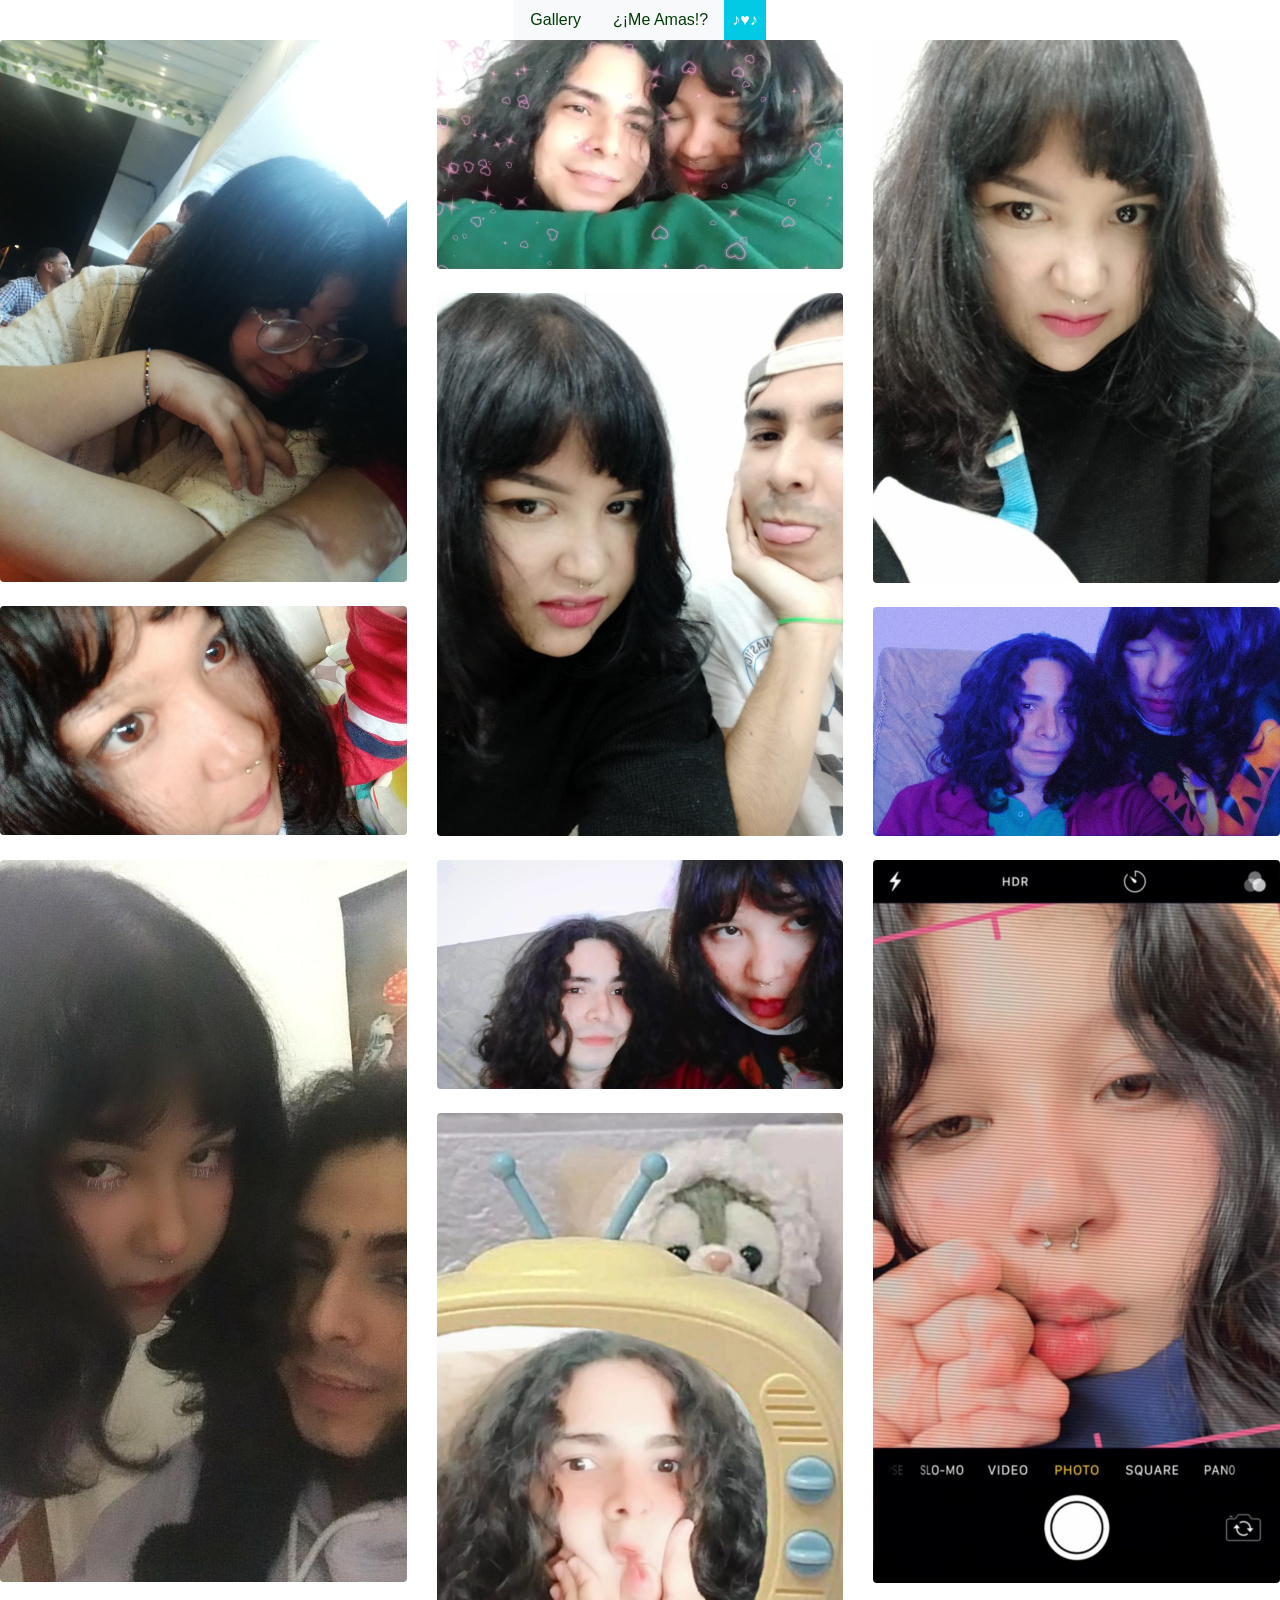
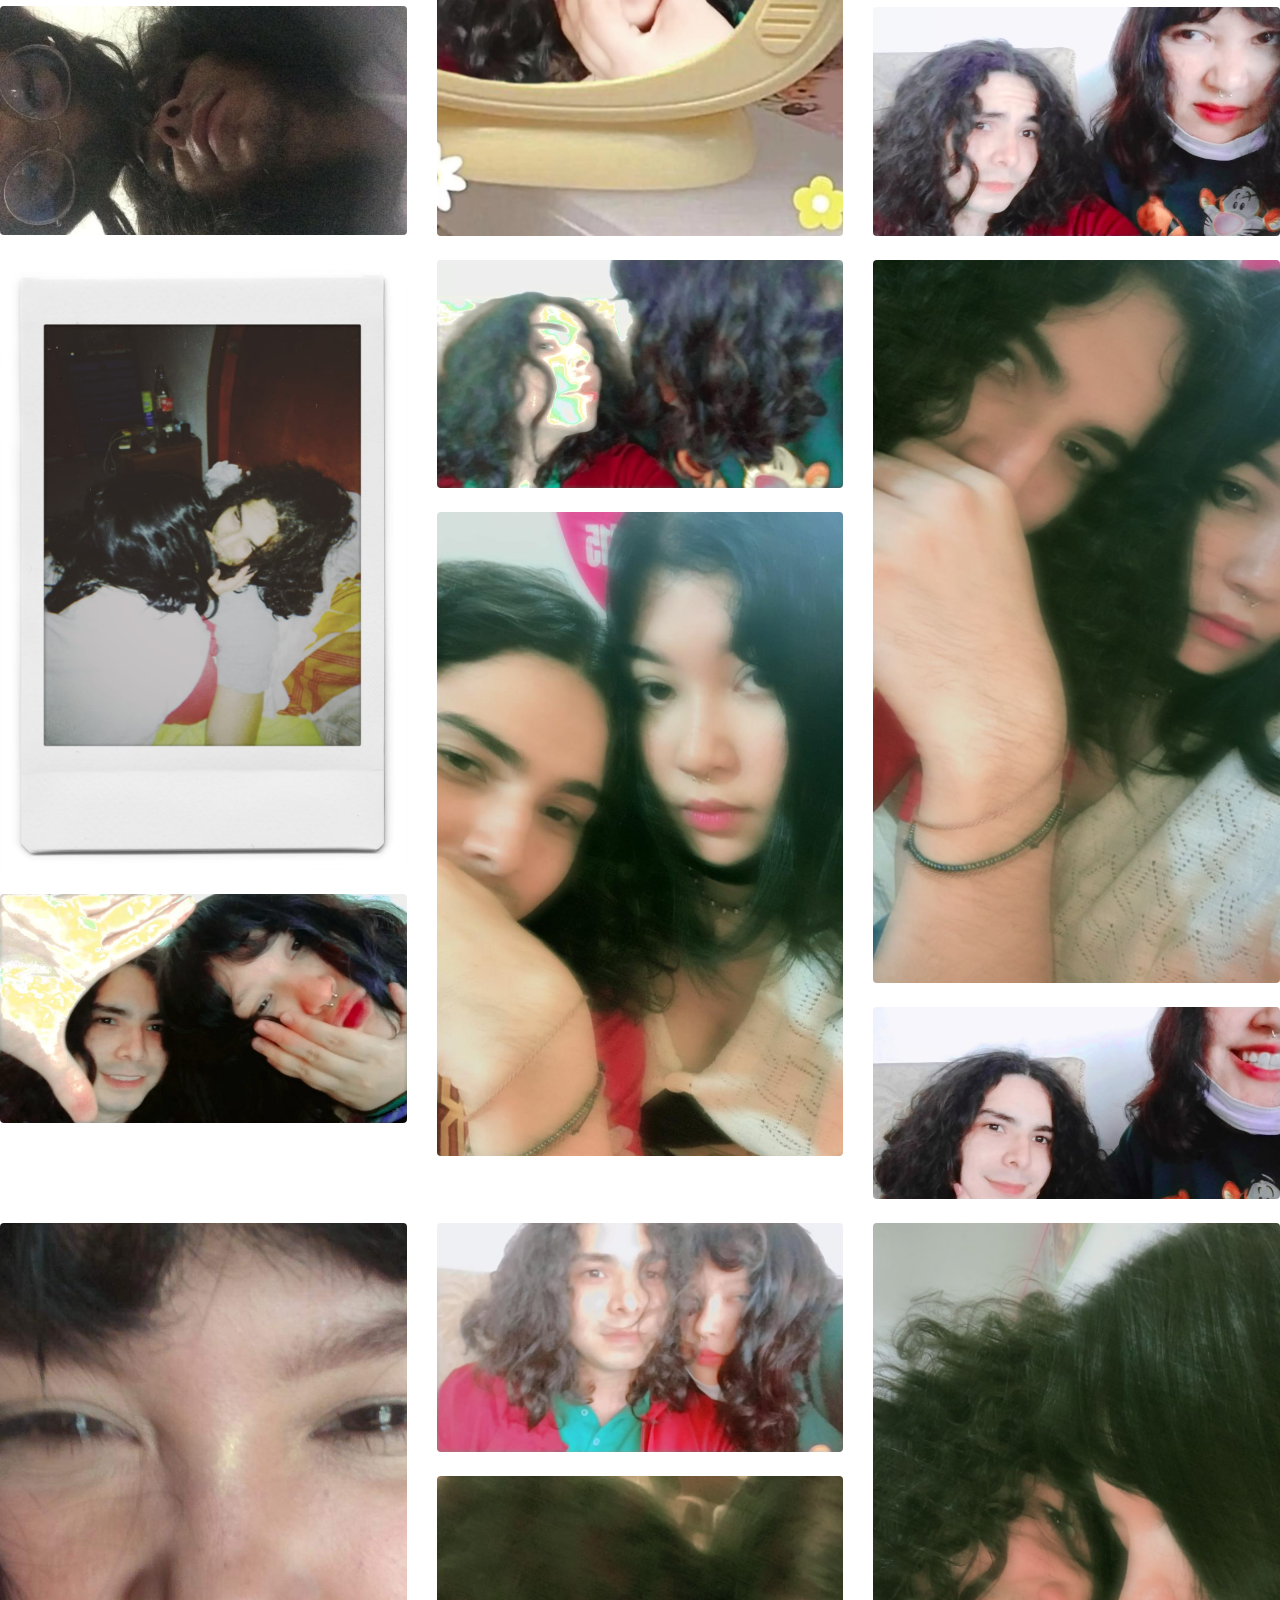
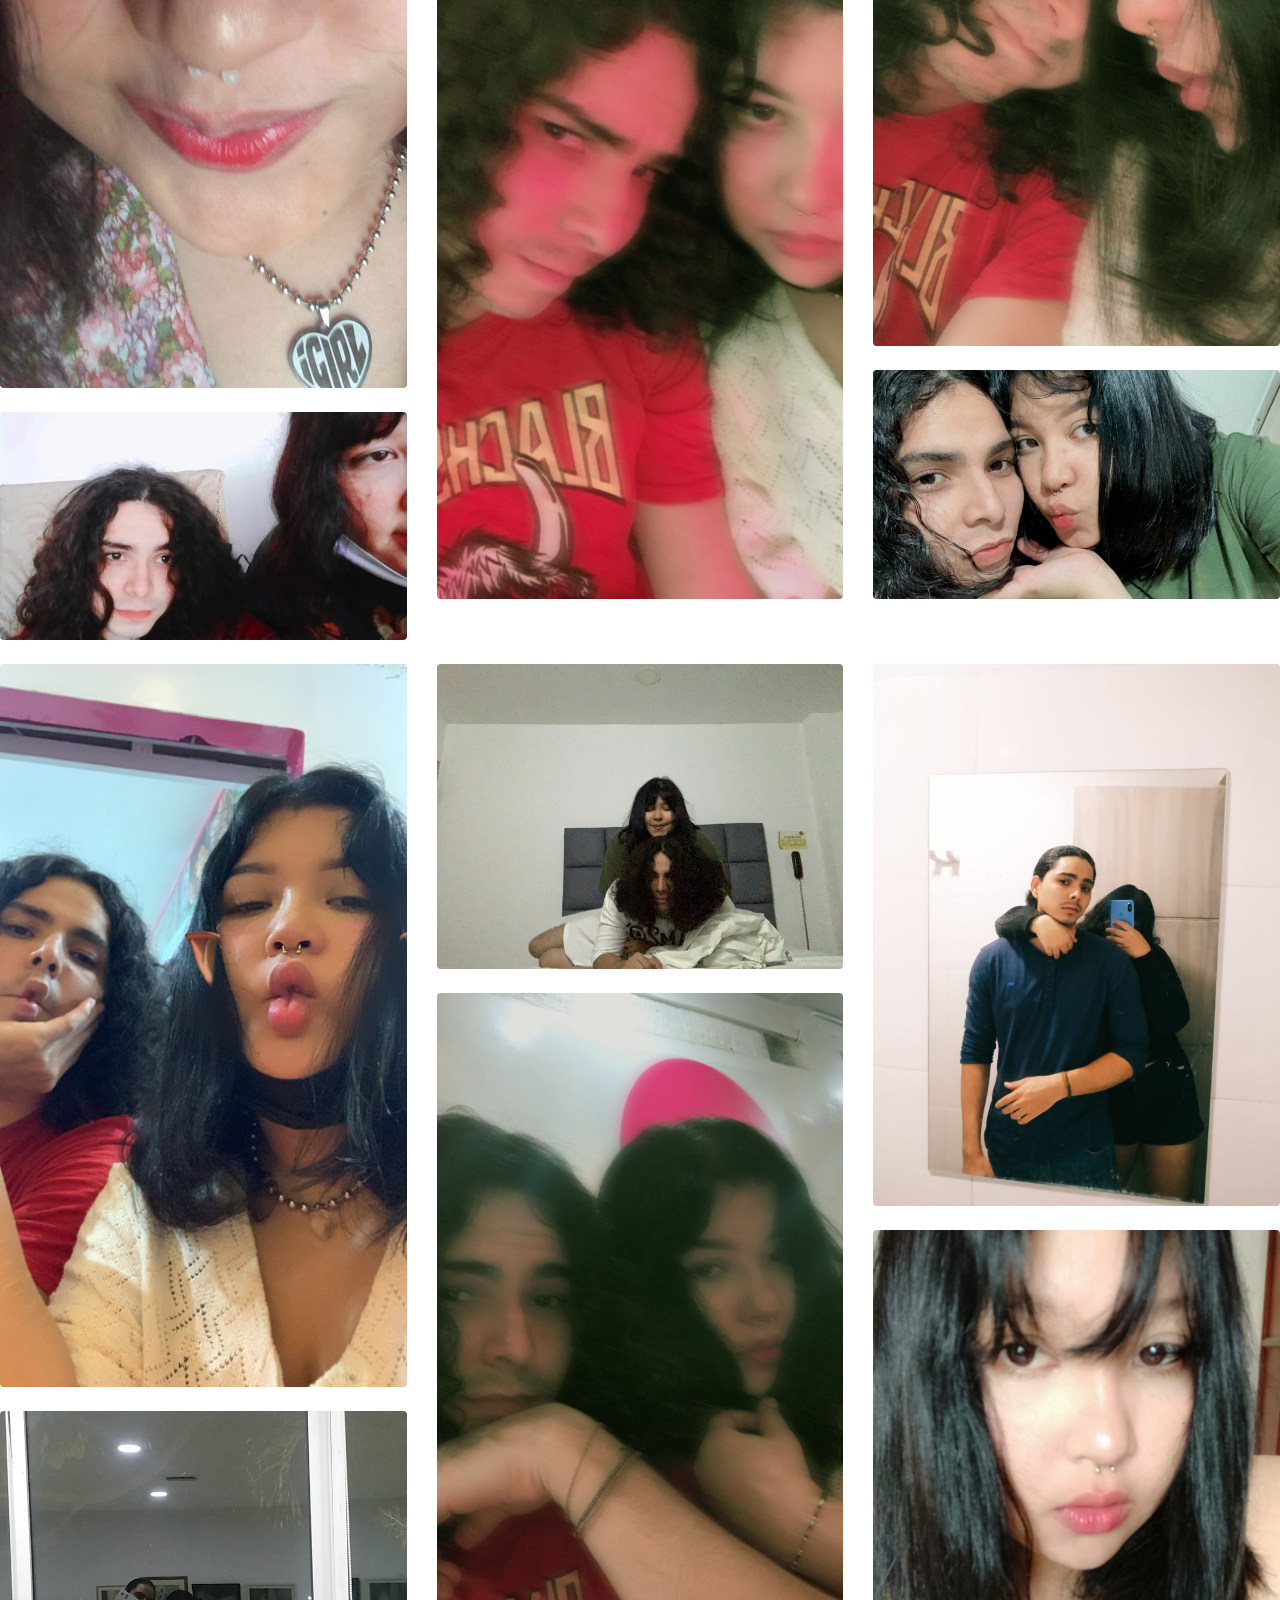
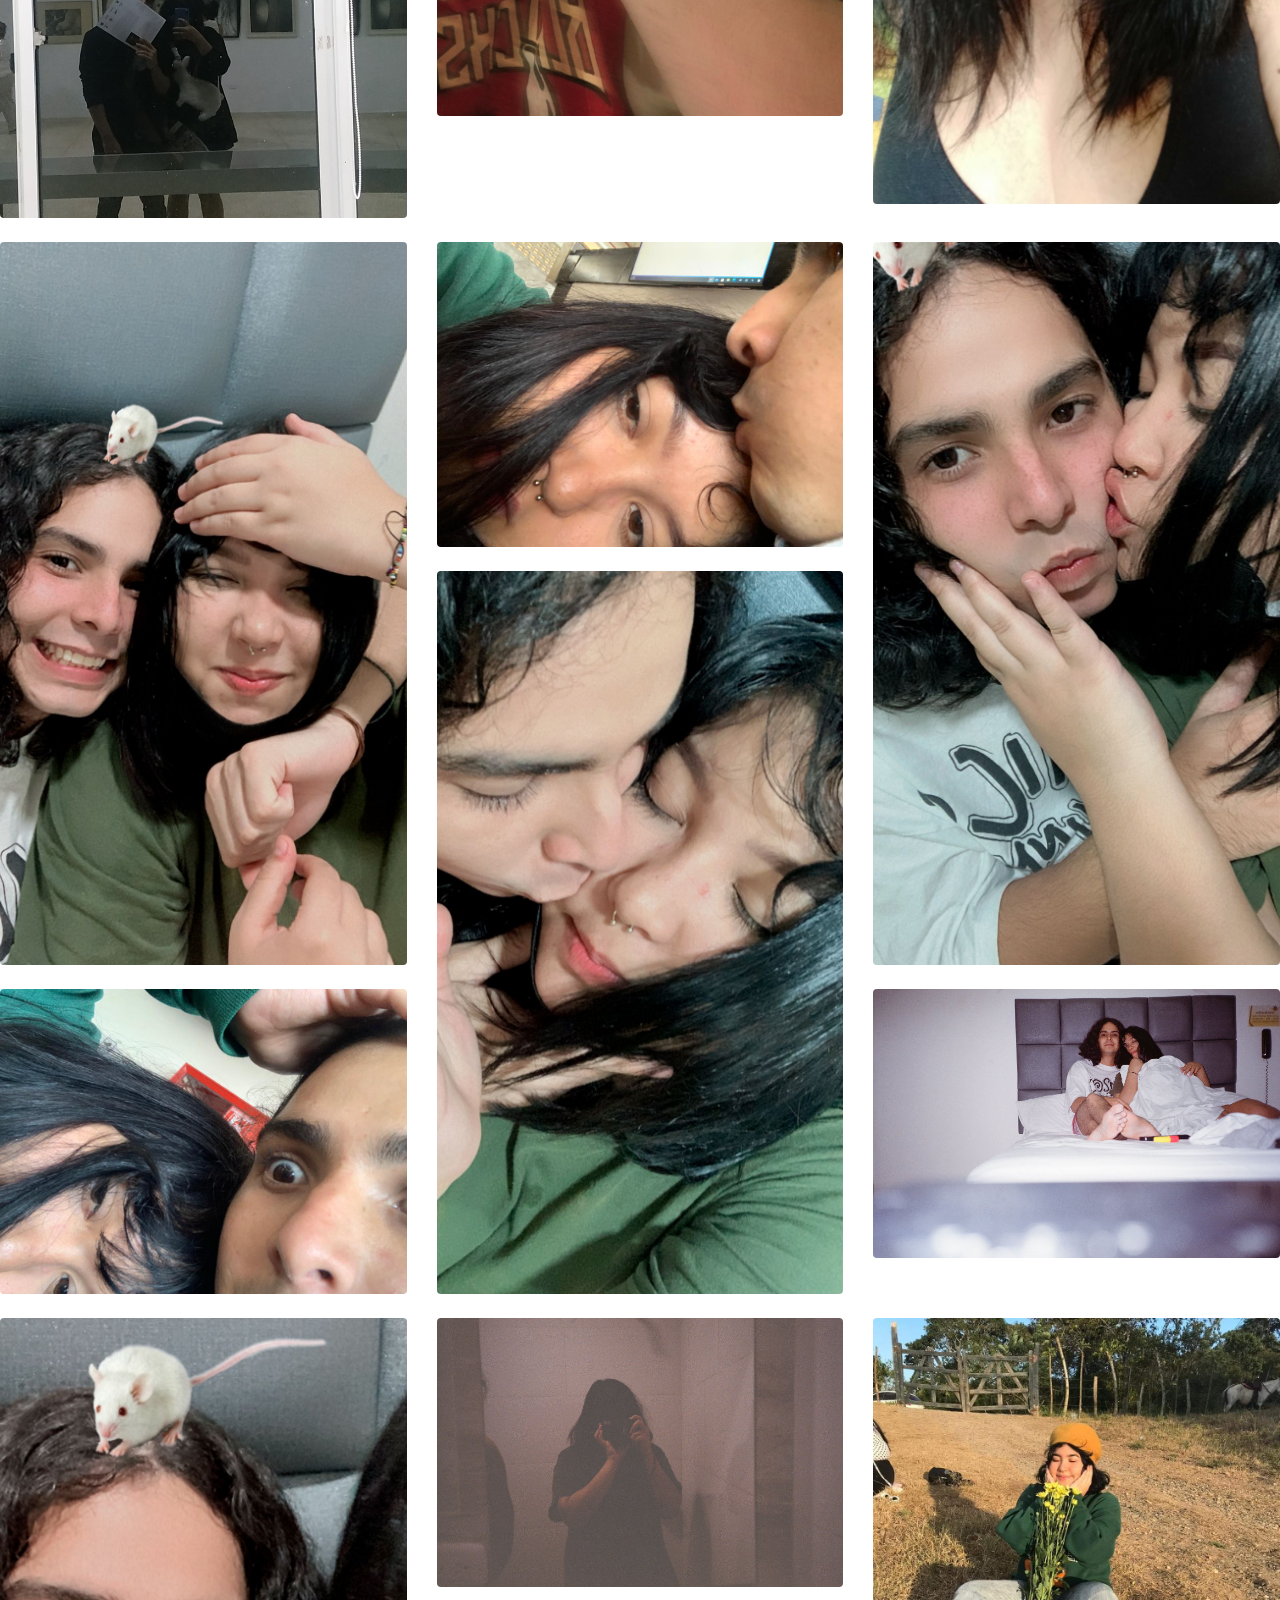
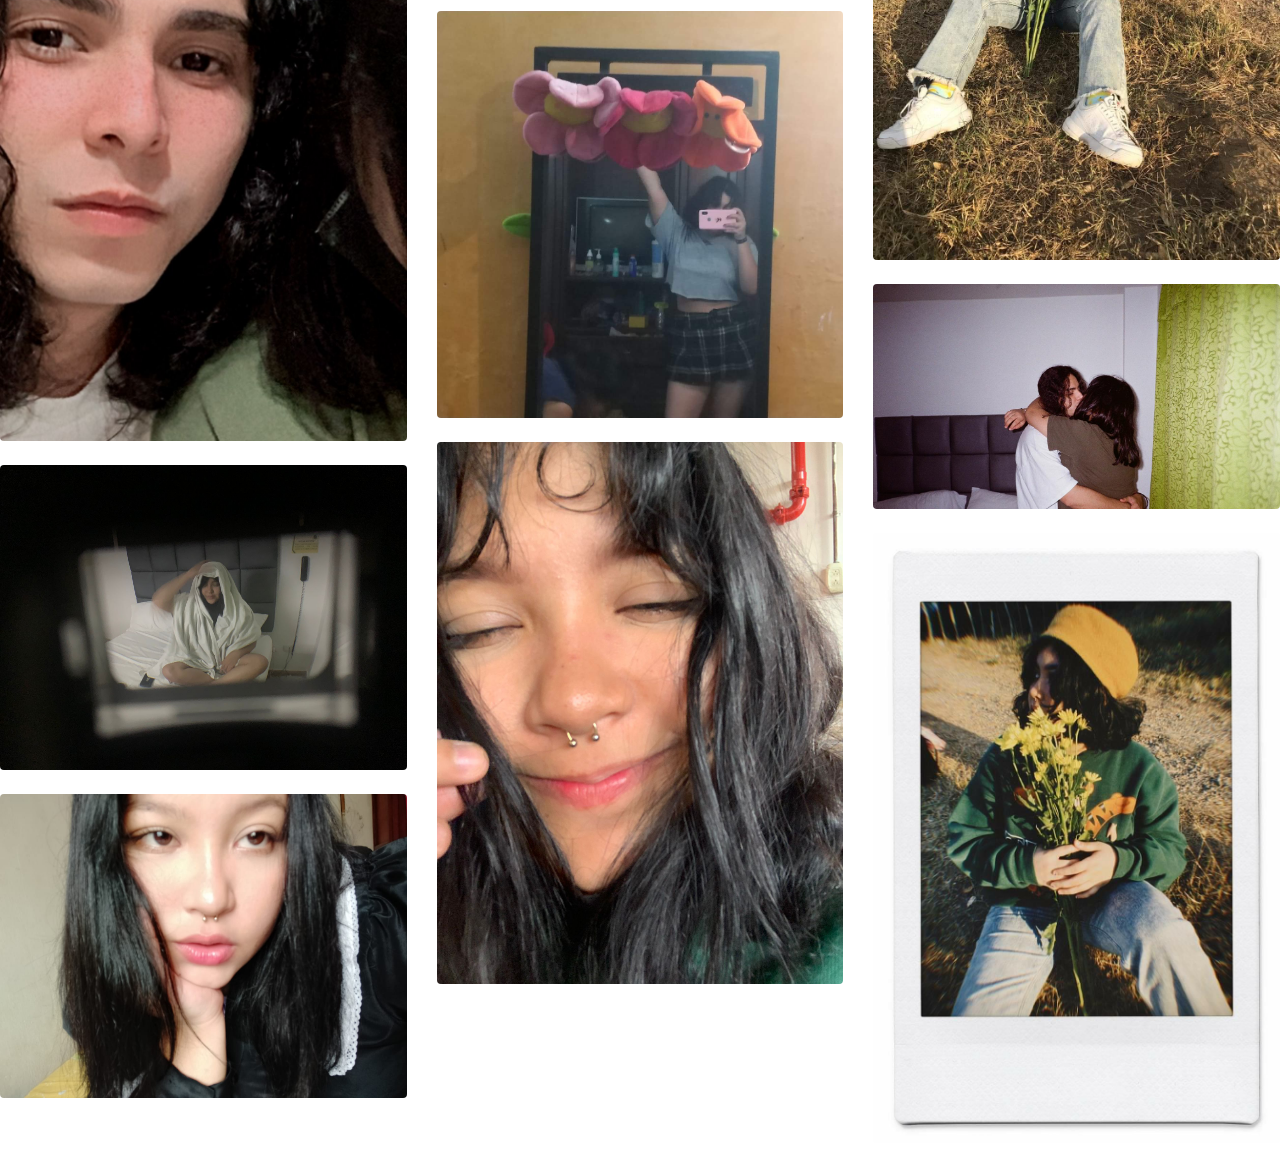
<file: index.html>
<!DOCTYPE html>
<html lang="en">
<head>
    <meta charset="UTF-8">
    <meta http-equiv="X-UA-Compatible" content="IE=edge">
    <meta name="viewport" content="width=device-width, initial-scale=1.0">
    <title>1 Mes!!</title>
      <!-- Bootstrap CSS -->
      <style>
        button{
  background-color: #03cae4;
  color: #fff;
  border: none;
  display: block;
  width: 100%;
  cursor: pointer;
  font-size: 1.0rem;
  font-family: inherit;
  padding: 0.5rem;
}
      </style>
      <link rel="stylesheet" href="https://cdn.jsdelivr.net/npm/bootstrap@4.0.0/dist/css/bootstrap.min.css" integrity="sha384-Gn5384xqQ1aoWXA+058RXPxPg6fy4IWvTNh0E263XmFcJlSAwiGgFAW/dAiS6JXm" crossorigin="anonymous">
</head>
<body>
  
<!-- Musica -->

<body>
   <!-- nav -->
  <ul class="nav justify-content-center">
    <li class="nav-item bg-light" >
      <a   style="color:#003d05" colorbackg class="nav-link active" aria-current="page" href="index.html">Gallery</a>
    </li>
    <li class="nav-item bg-light">
      <a   style="color:#003d05" class="nav-link"  href="Quiz.html">¿¡Me Amas!?</a>
    </li>
    <li class="nav-item bg-light">
      <button id="ASong" onClick="playPause()">
        <audio autoplay loop>
        <source src="audio/file_1791021.mp3" type="audio/mpeg">
        <source src="p.ogg" type="audio/ogg">
      </audio>♪♥♪     
      </button>
    </li>

  </ul>

<!-- Gallery -->
<div class="row">
  <div class="col-lg-4 col-md-12 mb-4 mb-lg-0">
    <img
      src="img/00.jpg"
      class="w-100 shadow-1-strong rounded mb-4"
      
    />

    <img
      src="img/01.jpg"
      class="w-100 shadow-1-strong rounded mb-4"
      
    />
  </div>

  <div class="col-lg-4 mb-4 mb-lg-0">
    <img
      src="img/02.jpg"
      class="w-100 shadow-1-strong rounded mb-4"
      
    />

    <img
      src="img/03.jpg"
      class="w-100 shadow-1-strong rounded mb-4"
      
    />
  </div>

  <div class="col-lg-4 mb-4 mb-lg-0">
    <img
      src="img/04.jpg"
      class="w-100 shadow-1-strong rounded mb-4"
      
    />

    <img
      src="img/05.jpg"
      class="w-100 shadow-1-strong rounded mb-4"
      alt="Yosemite National Park"
    />
  </div>

  <div class="col-lg-4 col-md-12 mb-4 mb-lg-0">
    <img
      src="img/06.jpg"
      class="w-100 shadow-1-strong rounded mb-4"
      
    />

    <img
      src="img/07.jpg"
      class="w-100 shadow-1-strong rounded mb-4"
      
    />
        
  </div>

  <div class="col-lg-4 mb-4 mb-lg-0">
    <img
      src="img/08.jpg"
      class="w-100 shadow-1-strong rounded mb-4"
      
    />

    <img
      src="img/09.jpg"
      class="w-100 shadow-1-strong rounded mb-4"
      
    />
  </div>

  <div class="col-lg-4 mb-4 mb-lg-0">
    <img
      src="img/10.jpg"
      class="w-100 shadow-1-strong rounded mb-4"
      
    />

    <img
      src="img/11.jpg"
      class="w-100 shadow-1-strong rounded mb-4"
      alt="Yosemite National Park"
    />
  </div>

  <div class="col-lg-4 col-md-12 mb-4 mb-lg-0">
    <img
      src="img/12.jpg"
      class="w-100 shadow-1-strong rounded mb-4"
      
    />

    <img
      src="img/13.jpg"
      class="w-100 shadow-1-strong rounded mb-4"
      
    />
  </div>

  <div class="col-lg-4 mb-4 mb-lg-0">
    <img
      src="img/14.jpg"
      class="w-100 shadow-1-strong rounded mb-4"
      
    />

    <img
      src="img/15.jpg"
      class="w-100 shadow-1-strong rounded mb-4"
      
    />
  </div>

  <div class="col-lg-4 mb-4 mb-lg-0">
    <img
      src="img/16.jpg"
      class="w-100 shadow-1-strong rounded mb-4"
      
    />

    <img
      src="img/17.jpg"
      class="w-100 shadow-1-strong rounded mb-4"
      alt="Yosemite National Park"
    />
  </div>
  <div class="col-lg-4 col-md-12 mb-4 mb-lg-0">
    <img
      src="img/18.jpg"
      class="w-100 shadow-1-strong rounded mb-4"
      
    />

    <img
      src="img/19.jpg"
      class="w-100 shadow-1-strong rounded mb-4"
      
    />
  </div>

  <div class="col-lg-4 mb-4 mb-lg-0">
    <img
      src="img/20.jpg"
      class="w-100 shadow-1-strong rounded mb-4"
      
    />

    <img
      src="img/21.jpg"
      class="w-100 shadow-1-strong rounded mb-4"
      
    />
  </div>

  <div class="col-lg-4 mb-4 mb-lg-0">
    <img
      src="img/22.jpg"
      class="w-100 shadow-1-strong rounded mb-4"
      
    />

    <img
      src="img/23.jpg"
      class="w-100 shadow-1-strong rounded mb-4"
      alt="Yosemite National Park"
    />
  </div>

  <div class="col-lg-4 col-md-12 mb-4 mb-lg-0">
    <img
      src="img/24.jpg"
      class="w-100 shadow-1-strong rounded mb-4"
      
    />

    <img
      src="img/25.jpg"
      class="w-100 shadow-1-strong rounded mb-4"
      
    />
  </div>

  <div class="col-lg-4 mb-4 mb-lg-0">
    <img
      src="img/26.jpg"
      class="w-100 shadow-1-strong rounded mb-4"
      
    />

    <img
      src="img/27.jpg"
      class="w-100 shadow-1-strong rounded mb-4"
      
    />
  </div>

  <div class="col-lg-4 mb-4 mb-lg-0">
    <img
      src="img/28.jpg"
      class="w-100 shadow-1-strong rounded mb-4"
      
    />

    <img
      src="img/45.jpg"
      class="w-100 shadow-1-strong rounded mb-4"
      alt="Yosemite National Park"
    />
  </div>

  <div class="col-lg-4 col-md-12 mb-4 mb-lg-0">
    <img
      src="img/30.jpg"
      class="w-100 shadow-1-strong rounded mb-4"
      
    />

    <img
      src="img/31.jpg"
      class="w-100 shadow-1-strong rounded mb-4"
      
    />
  </div>

  <div class="col-lg-4 mb-4 mb-lg-0">
    <img
      src="img/32.jpg"
      class="w-100 shadow-1-strong rounded mb-4"
      
    />

    <img
      src="img/33.jpg"
      class="w-100 shadow-1-strong rounded mb-4"
      
    />
  </div>

  <div class="col-lg-4 mb-4 mb-lg-0">
    <img
      src="img/34.jpg"
      class="w-100 shadow-1-strong rounded mb-4"
      
    />

    <img
      src="img/35.jpg"
      class="w-100 shadow-1-strong rounded mb-4"
      alt="Yosemite National Park"
    />
  </div>
  <div class="col-lg-4 col-md-12 mb-4 mb-lg-0">
    <img
      src="img/36.jpg"
      class="w-100 shadow-1-strong rounded mb-4"
      
    />

    <img
      src="img/37.jpg"
      class="w-100 shadow-1-strong rounded mb-4"
      
    />
    <img
    src="img/44.jpg"
    class="w-100 shadow-1-strong rounded mb-4"
    alt="Yosemite National Park"
  />
  </div>

  <div class="col-lg-4 mb-4 mb-lg-0">
    <img
      src="img/38.jpg"
      class="w-100 shadow-1-strong rounded mb-4"
      
    />

    <img
      src="img/39.jpg"
      class="w-100 shadow-1-strong rounded mb-4"
      
    />
    <img
    src="img/43.jpg"
    class="w-100 shadow-1-strong rounded mb-4"
    alt="Yosemite National Park"
  />
  </div>

  <div class="col-lg-4 mb-4 mb-lg-0">
    <img
      src="img/40.jpg"
      class="w-100 shadow-1-strong rounded mb-4"
      
    />

    <img
      src="img/41.jpg"
      class="w-100 shadow-1-strong rounded mb-4"
      alt="Yosemite National Park"
    />
    <img
    src="img/42.jpg"
    class="w-100 shadow-1-strong rounded mb-4"
    alt="Yosemite National Park"
  />
    
  </div>
</div>
<!-- Gallery -->

  <!-- Option 1: Bootstrap Bundle with Popper -->
  <script src="https://cdn.jsdelivr.net/npm/bootstrap@5.1.1/dist/js/bootstrap.bundle.min.js"
  integrity="sha384-/bQdsTh/da6pkI1MST/rWKFNjaCP5gBSY4sEBT38Q/9RBh9AH40zEOg7Hlq2THRZ"
  crossorigin="anonymous"></script>
  <script>
    var aud = document.getElementById("ASong").children[0];
    var isPlaying = false;
    aud.pause();
  
    function playPause() {
      if (isPlaying) {
        aud.pause();
      } else {
        aud.play();
      }
      isPlaying = !isPlaying;
    }
  </script>
</body>
</html>
</file>
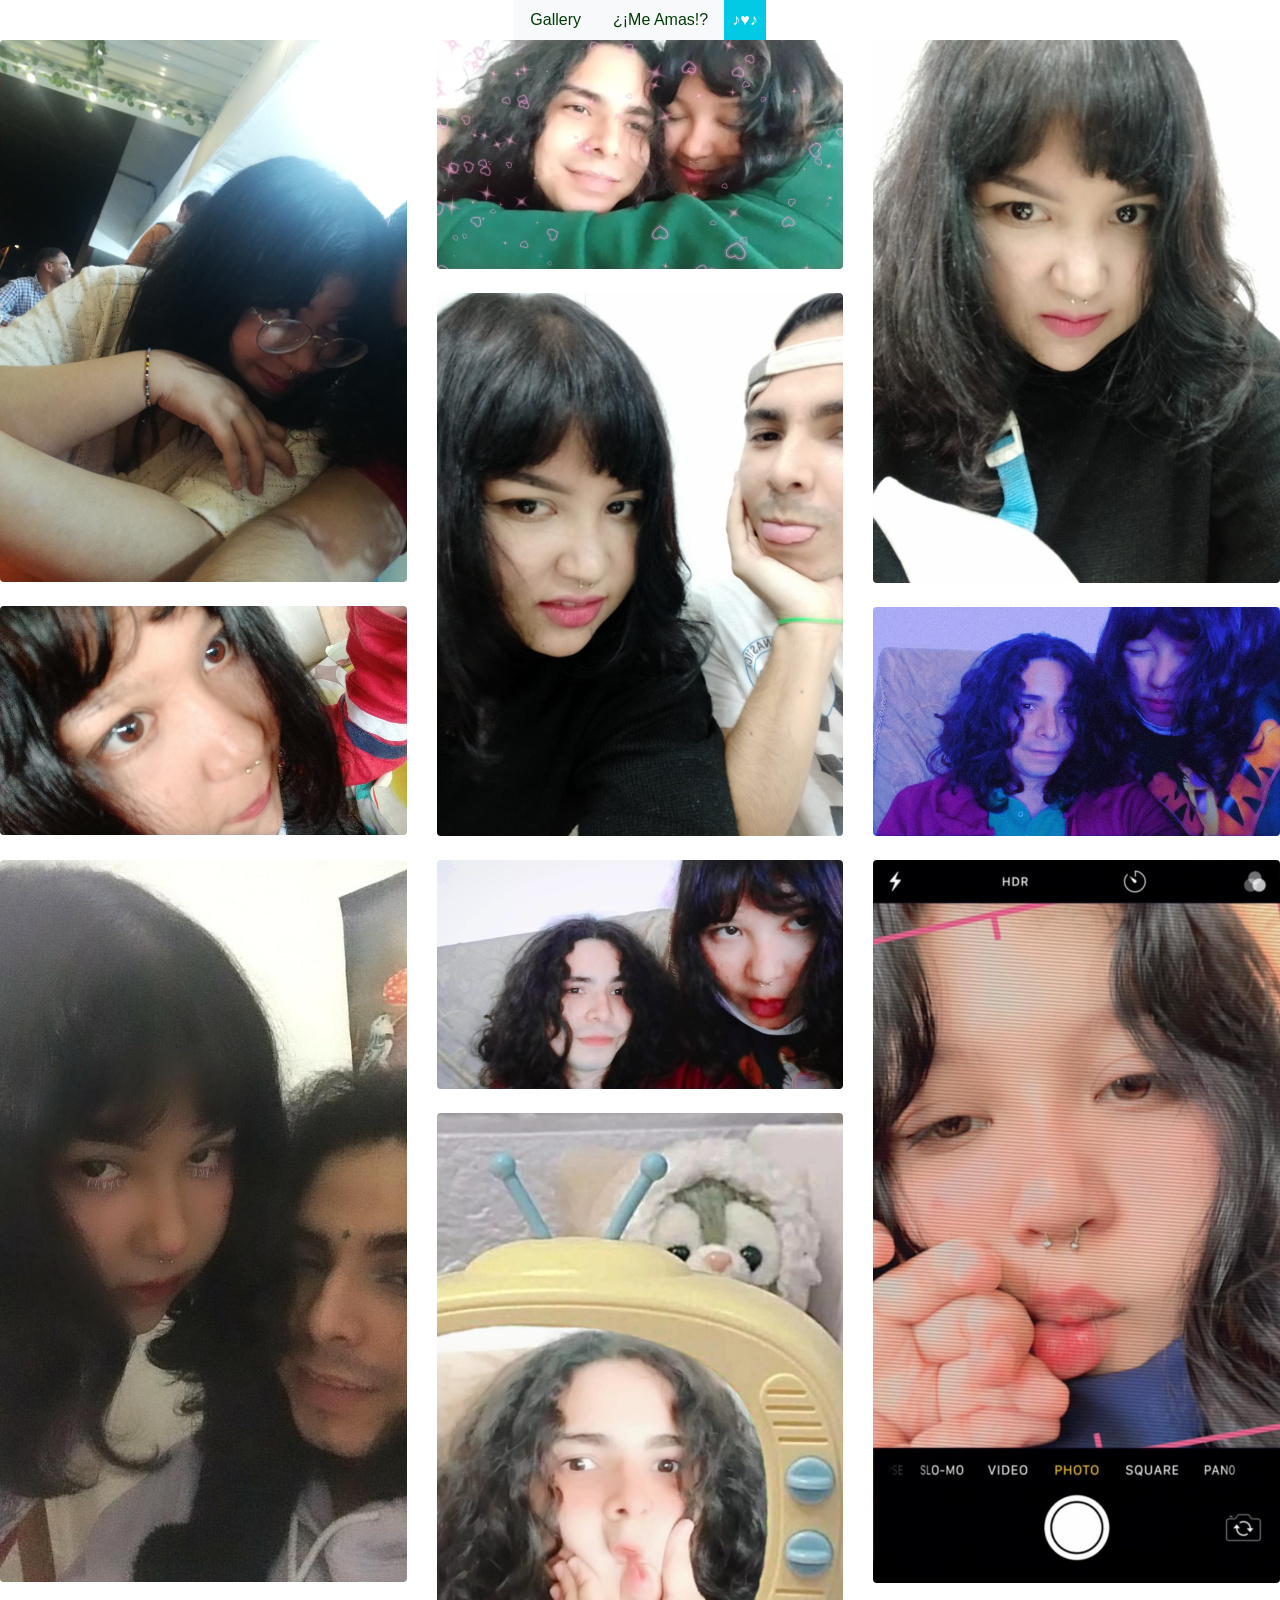
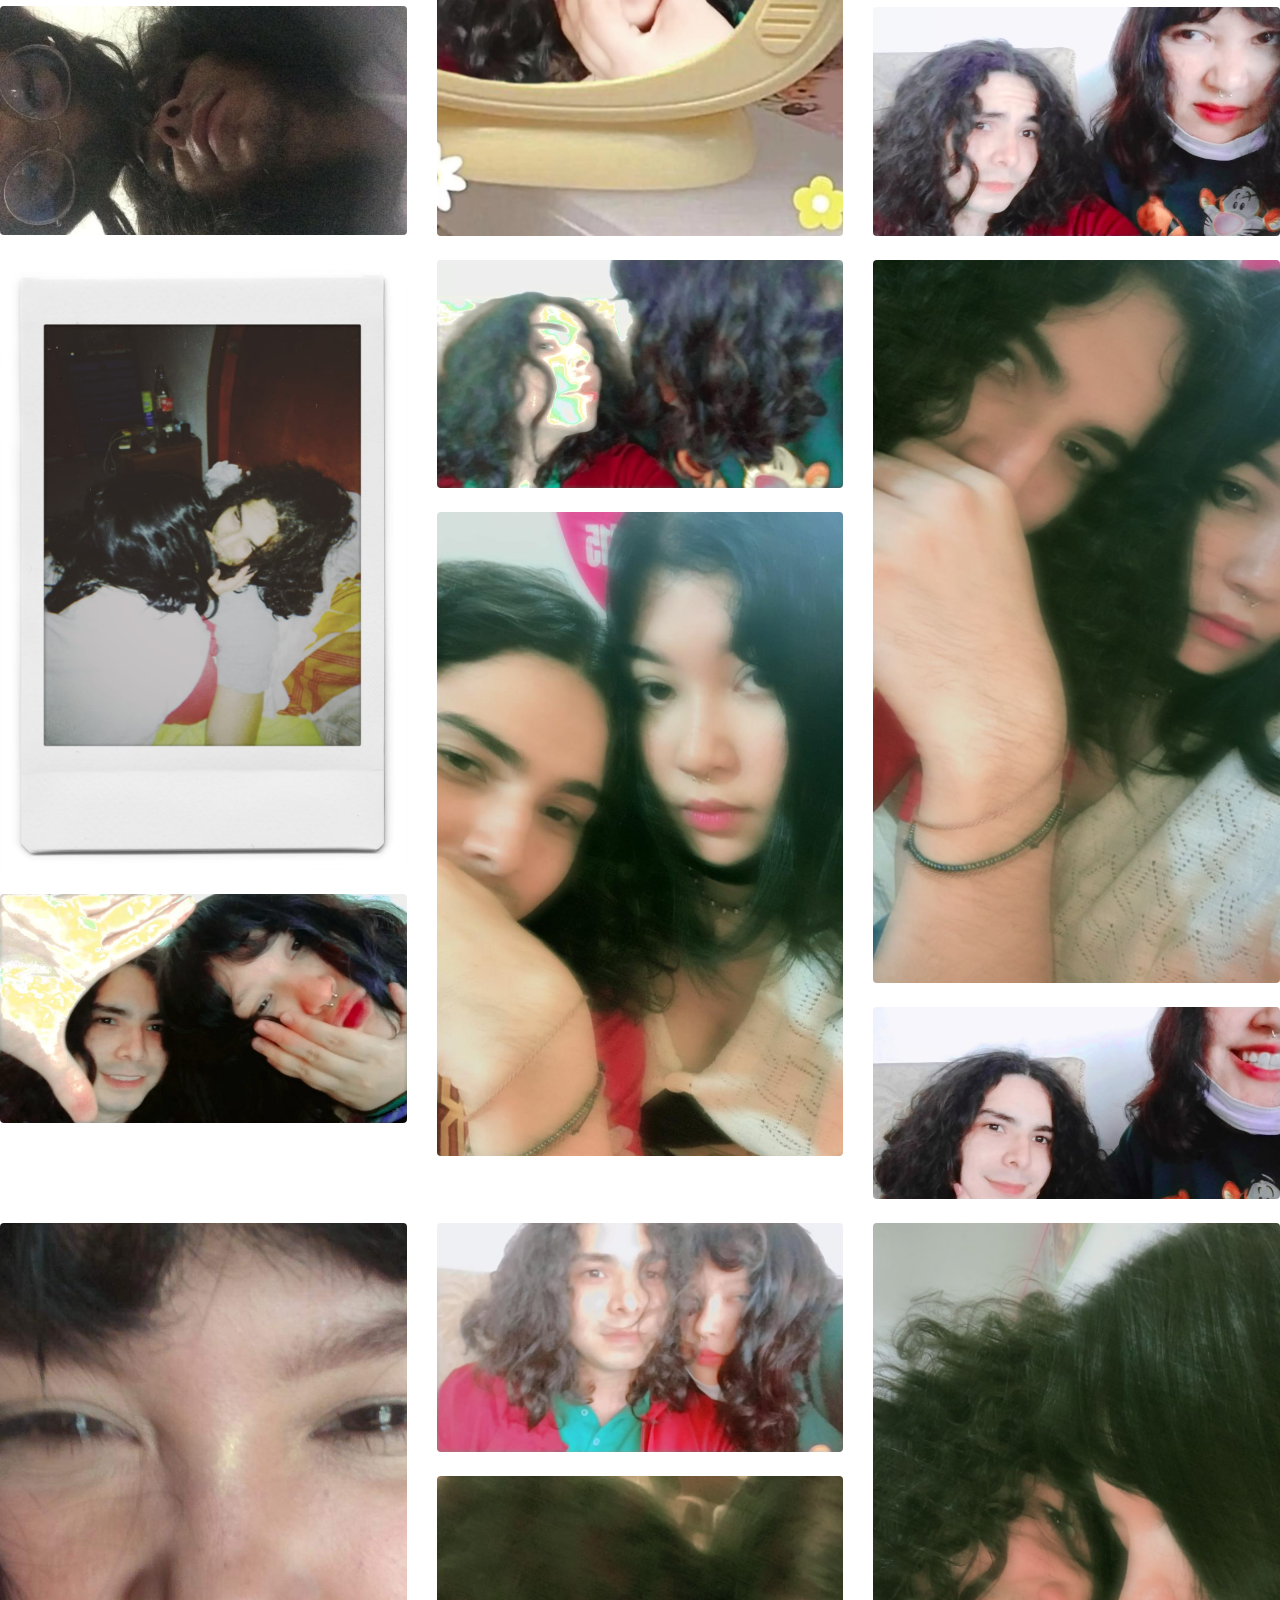
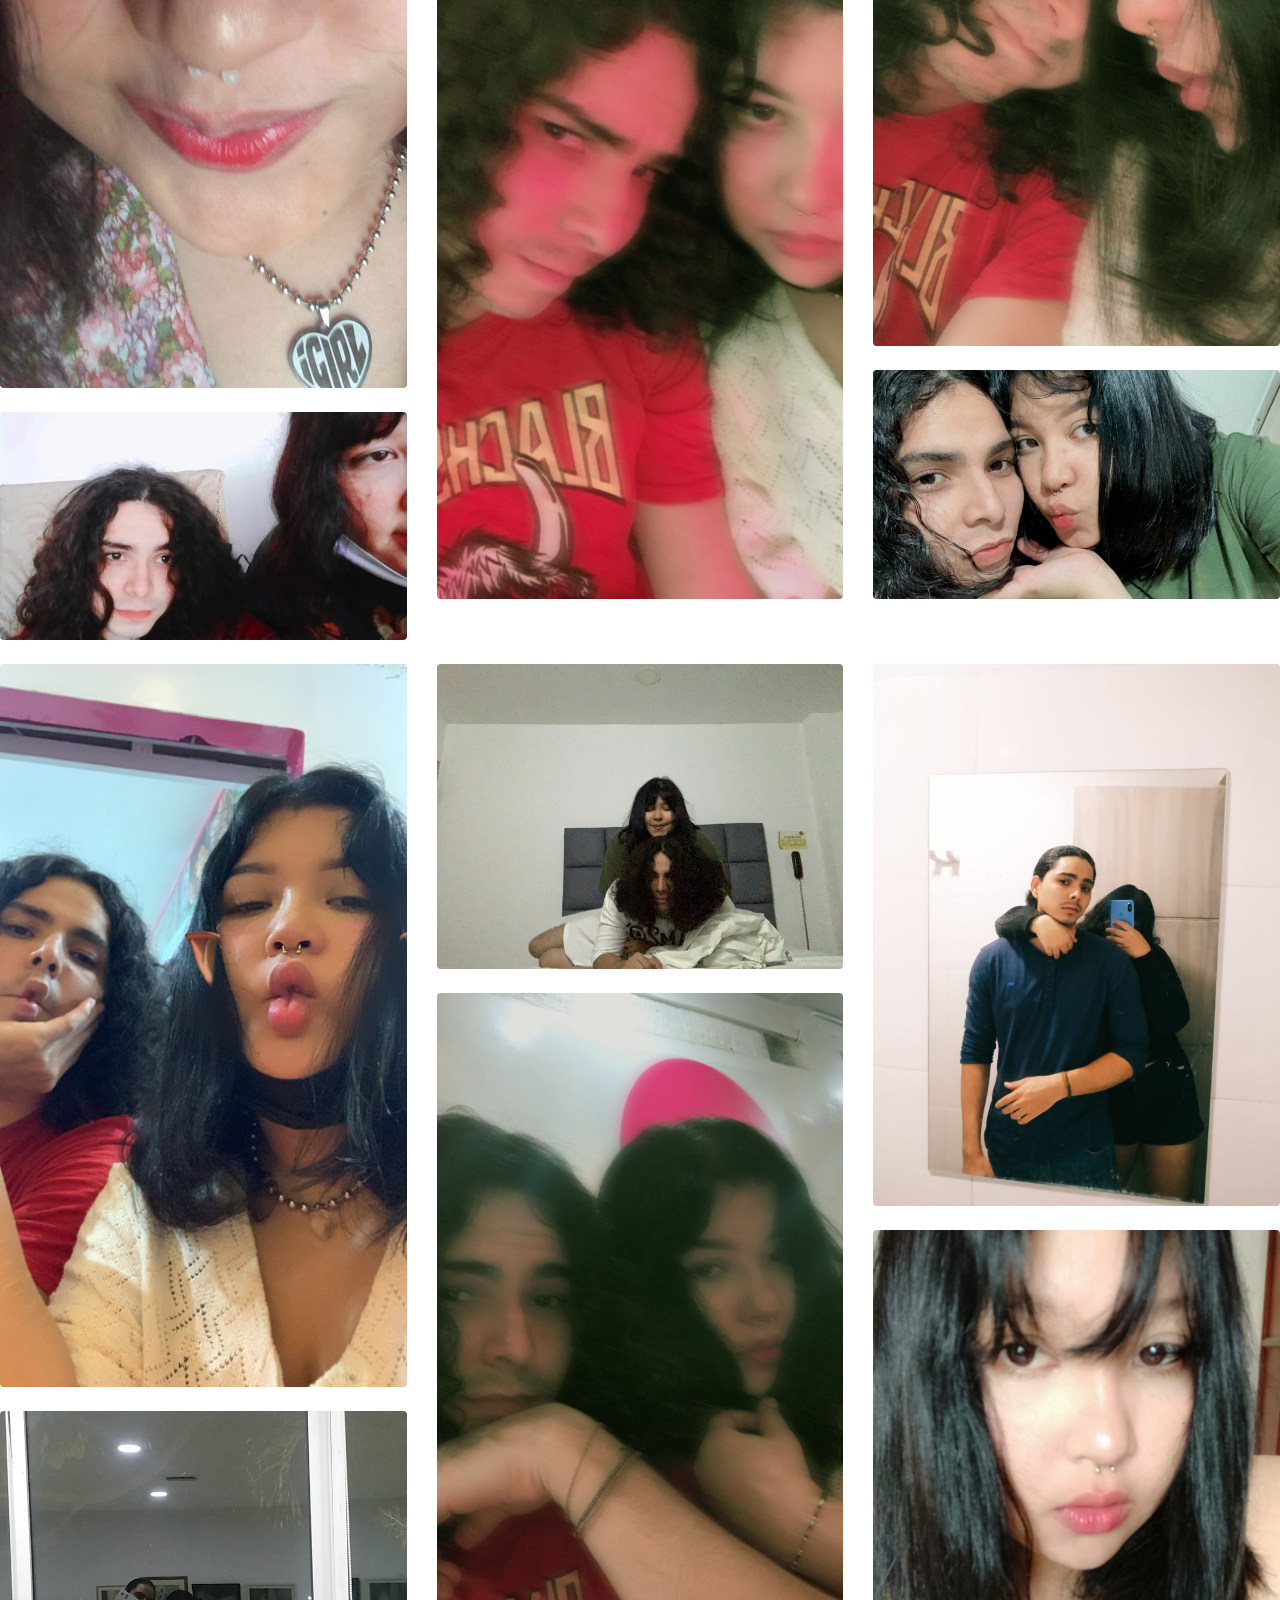
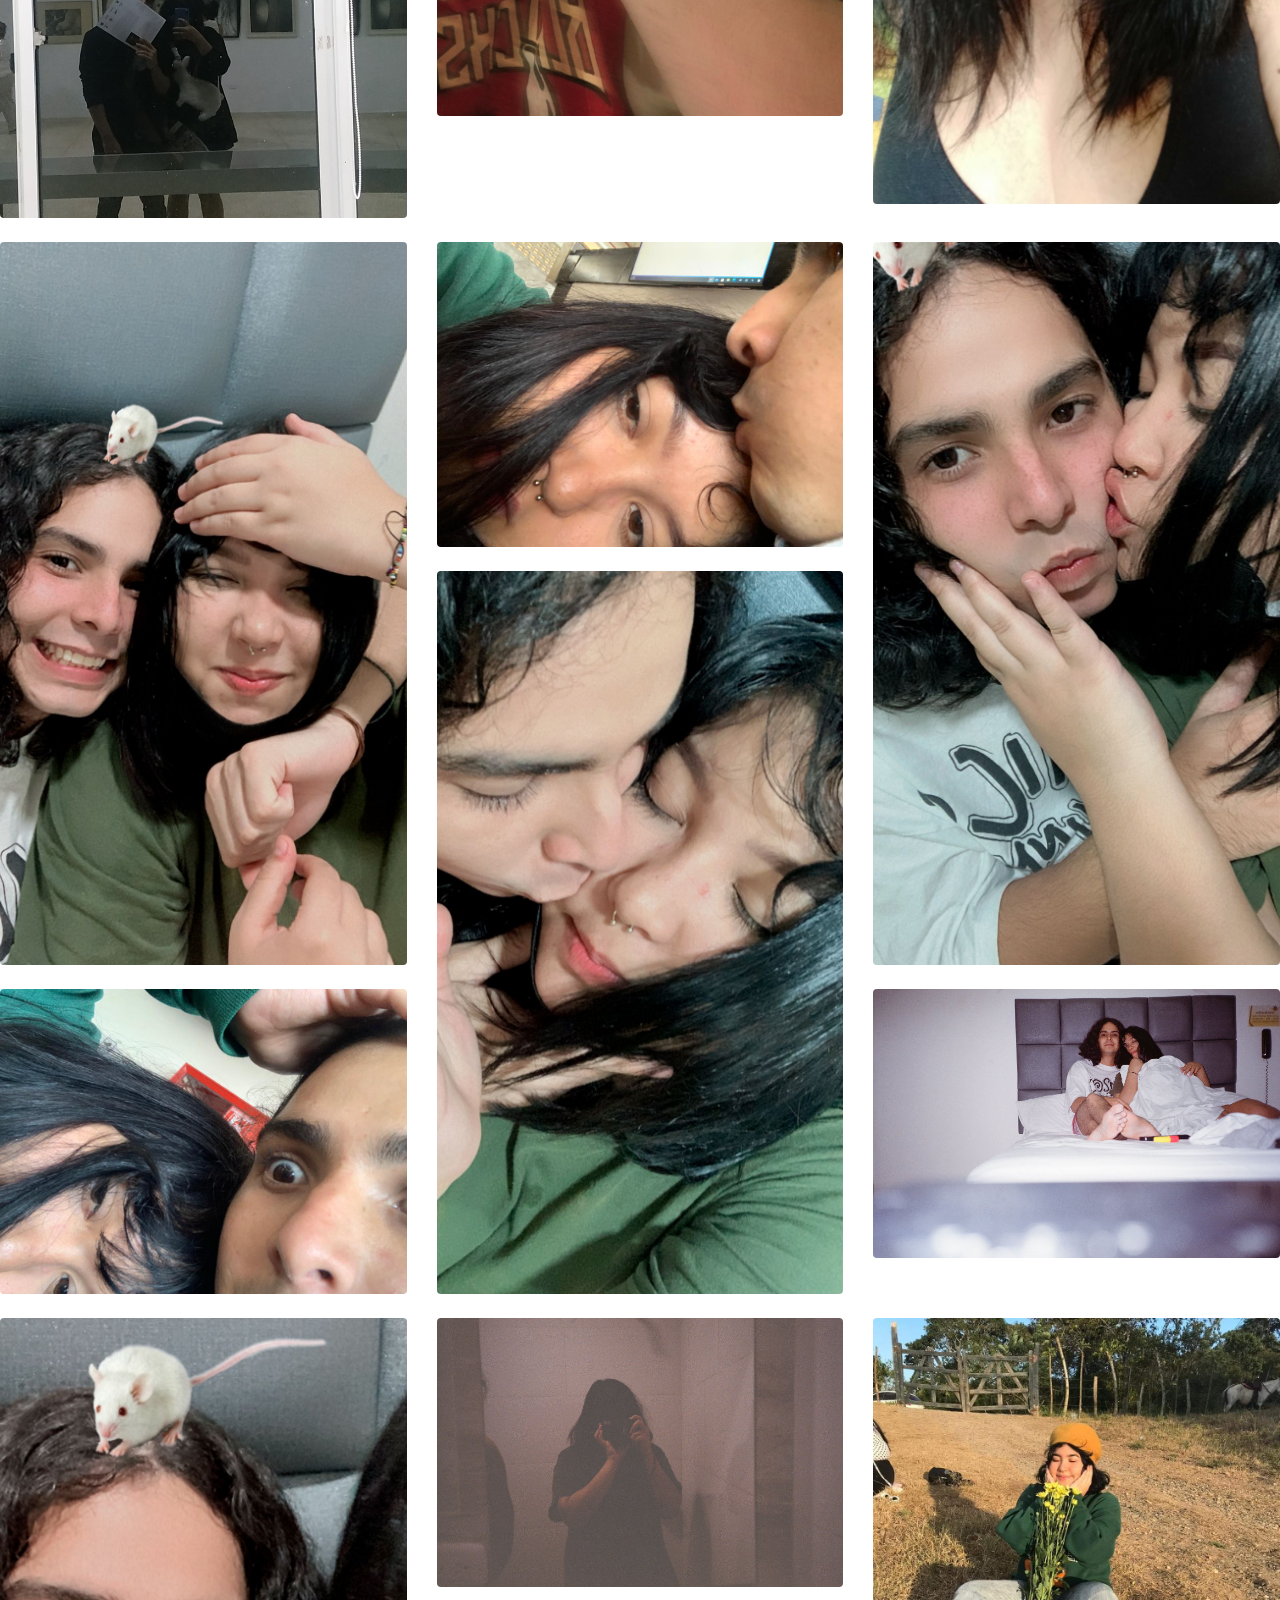
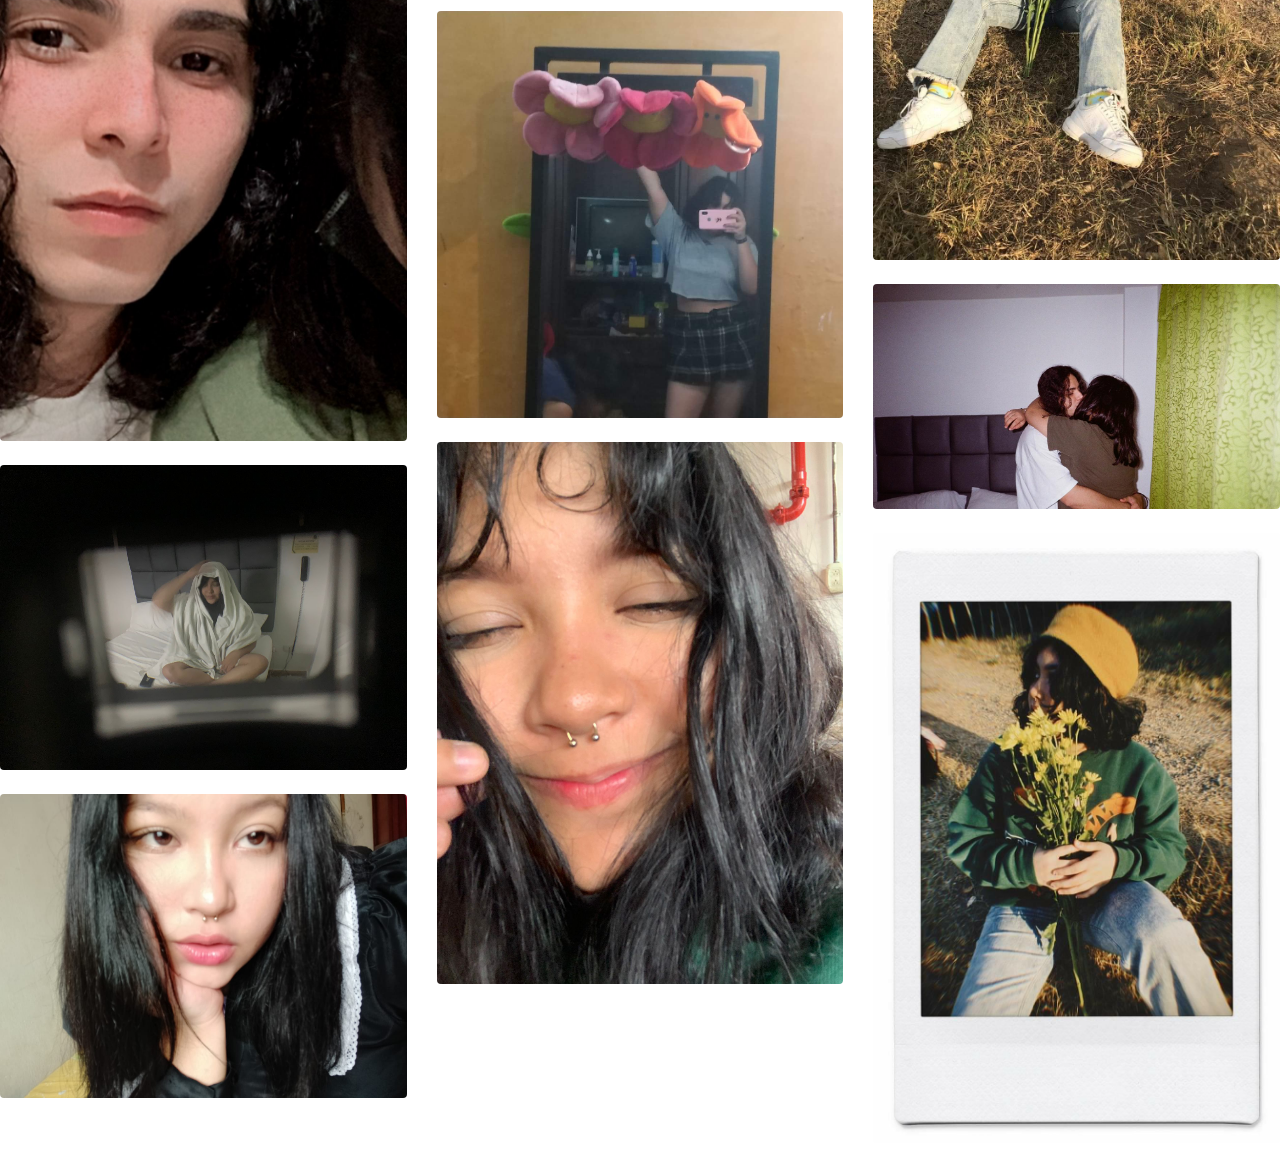
<file: lau/index.html>
<!DOCTYPE html>
<html lang="en">
<head>
    <meta charset="UTF-8">
    <meta http-equiv="X-UA-Compatible" content="IE=edge">
    <meta name="viewport" content="width=device-width, initial-scale=1.0">
    <title>1 Mes!!</title>
      <!-- Bootstrap CSS -->
      <style>
        button{
  background-color: #03cae4;
  color: #fff;
  border: none;
  display: block;
  width: 100%;
  cursor: pointer;
  font-size: 1.0rem;
  font-family: inherit;
  padding: 0.5rem;
}
      </style>
      <link rel="stylesheet" href="https://cdn.jsdelivr.net/npm/bootstrap@4.0.0/dist/css/bootstrap.min.css" integrity="sha384-Gn5384xqQ1aoWXA+058RXPxPg6fy4IWvTNh0E263XmFcJlSAwiGgFAW/dAiS6JXm" crossorigin="anonymous">
</head>
<body>
  
<!-- Musica -->

<body>
   <!-- nav -->
  <ul class="nav justify-content-center">
    <li class="nav-item bg-light" >
      <a   style="color:#003d05" colorbackg class="nav-link active" aria-current="page" href="index.html">Gallery</a>
    </li>
    <li class="nav-item bg-light">
      <a   style="color:#003d05" class="nav-link"  href="Quiz.html">¿¡Me Amas!?</a>
    </li>
    <li class="nav-item bg-light">
      <button id="ASong" onClick="playPause()">
        <audio autoplay loop>
        <source src="\audio\file_1791021.mp3" type="audio/mpeg">
        <source src="p.ogg" type="audio/ogg">
      </audio>♪♥♪     
      </button>
    </li>

  </ul>

<!-- Gallery -->
<div class="row">
  <div class="col-lg-4 col-md-12 mb-4 mb-lg-0">
    <img
      src="\img\00.jpg"
      class="w-100 shadow-1-strong rounded mb-4"
      alt="Boat on Calm Water"
    />

    <img
      src="\img\01.jpg"
      class="w-100 shadow-1-strong rounded mb-4"
      alt="Wintry Mountain Landscape"
    />
  </div>

  <div class="col-lg-4 mb-4 mb-lg-0">
    <img
      src="\img\02.jpg"
      class="w-100 shadow-1-strong rounded mb-4"
      alt="Mountains in the Clouds"
    />

    <img
      src="\img\03.jpg"
      class="w-100 shadow-1-strong rounded mb-4"
      alt="Boat on Calm Water"
    />
  </div>

  <div class="col-lg-4 mb-4 mb-lg-0">
    <img
      src="\img\04.jpg"
      class="w-100 shadow-1-strong rounded mb-4"
      alt="Waves at Sea"
    />

    <img
      src="\img\05.jpg"
      class="w-100 shadow-1-strong rounded mb-4"
      alt="Yosemite National Park"
    />
  </div>

  <div class="col-lg-4 col-md-12 mb-4 mb-lg-0">
    <img
      src="\img\06.jpg"
      class="w-100 shadow-1-strong rounded mb-4"
      alt="Boat on Calm Water"
    />

    <img
      src="\img\07.jpg"
      class="w-100 shadow-1-strong rounded mb-4"
      alt="Wintry Mountain Landscape"
    />
        
  </div>

  <div class="col-lg-4 mb-4 mb-lg-0">
    <img
      src="\img\08.jpg"
      class="w-100 shadow-1-strong rounded mb-4"
      alt="Mountains in the Clouds"
    />

    <img
      src="\img\09.jpg"
      class="w-100 shadow-1-strong rounded mb-4"
      alt="Boat on Calm Water"
    />
  </div>

  <div class="col-lg-4 mb-4 mb-lg-0">
    <img
      src="\img\10.jpg"
      class="w-100 shadow-1-strong rounded mb-4"
      alt="Waves at Sea"
    />

    <img
      src="\img\11.jpg"
      class="w-100 shadow-1-strong rounded mb-4"
      alt="Yosemite National Park"
    />
  </div>

  <div class="col-lg-4 col-md-12 mb-4 mb-lg-0">
    <img
      src="\img\12.jpg"
      class="w-100 shadow-1-strong rounded mb-4"
      alt="Boat on Calm Water"
    />

    <img
      src="\img\13.jpg"
      class="w-100 shadow-1-strong rounded mb-4"
      alt="Wintry Mountain Landscape"
    />
  </div>

  <div class="col-lg-4 mb-4 mb-lg-0">
    <img
      src="\img\14.jpg"
      class="w-100 shadow-1-strong rounded mb-4"
      alt="Mountains in the Clouds"
    />

    <img
      src="\img\15.jpg"
      class="w-100 shadow-1-strong rounded mb-4"
      alt="Boat on Calm Water"
    />
  </div>

  <div class="col-lg-4 mb-4 mb-lg-0">
    <img
      src="\img\16.jpg"
      class="w-100 shadow-1-strong rounded mb-4"
      alt="Waves at Sea"
    />

    <img
      src="\img\17.jpg"
      class="w-100 shadow-1-strong rounded mb-4"
      alt="Yosemite National Park"
    />
  </div>
  <div class="col-lg-4 col-md-12 mb-4 mb-lg-0">
    <img
      src="\img\18.jpg"
      class="w-100 shadow-1-strong rounded mb-4"
      alt="Boat on Calm Water"
    />

    <img
      src="\img\19.jpg"
      class="w-100 shadow-1-strong rounded mb-4"
      alt="Wintry Mountain Landscape"
    />
  </div>

  <div class="col-lg-4 mb-4 mb-lg-0">
    <img
      src="\img\20.jpg"
      class="w-100 shadow-1-strong rounded mb-4"
      alt="Mountains in the Clouds"
    />

    <img
      src="\img\21.jpg"
      class="w-100 shadow-1-strong rounded mb-4"
      alt="Boat on Calm Water"
    />
  </div>

  <div class="col-lg-4 mb-4 mb-lg-0">
    <img
      src="\img\22.jpg"
      class="w-100 shadow-1-strong rounded mb-4"
      alt="Waves at Sea"
    />

    <img
      src="\img\23.jpg"
      class="w-100 shadow-1-strong rounded mb-4"
      alt="Yosemite National Park"
    />
  </div>

  <div class="col-lg-4 col-md-12 mb-4 mb-lg-0">
    <img
      src="\img\24.jpg"
      class="w-100 shadow-1-strong rounded mb-4"
      alt="Boat on Calm Water"
    />

    <img
      src="\img\25.jpg"
      class="w-100 shadow-1-strong rounded mb-4"
      alt="Wintry Mountain Landscape"
    />
  </div>

  <div class="col-lg-4 mb-4 mb-lg-0">
    <img
      src="\img\26.jpg"
      class="w-100 shadow-1-strong rounded mb-4"
      alt="Mountains in the Clouds"
    />

    <img
      src="\img\27.jpg"
      class="w-100 shadow-1-strong rounded mb-4"
      alt="Boat on Calm Water"
    />
  </div>

  <div class="col-lg-4 mb-4 mb-lg-0">
    <img
      src="\img\28.jpg"
      class="w-100 shadow-1-strong rounded mb-4"
      alt="Waves at Sea"
    />

    <img
      src="\img\45.jpg"
      class="w-100 shadow-1-strong rounded mb-4"
      alt="Yosemite National Park"
    />
  </div>

  <div class="col-lg-4 col-md-12 mb-4 mb-lg-0">
    <img
      src="\img\30.jpg"
      class="w-100 shadow-1-strong rounded mb-4"
      alt="Boat on Calm Water"
    />

    <img
      src="\img\31.jpg"
      class="w-100 shadow-1-strong rounded mb-4"
      alt="Wintry Mountain Landscape"
    />
  </div>

  <div class="col-lg-4 mb-4 mb-lg-0">
    <img
      src="\img\32.jpg"
      class="w-100 shadow-1-strong rounded mb-4"
      alt="Mountains in the Clouds"
    />

    <img
      src="\img\33.jpg"
      class="w-100 shadow-1-strong rounded mb-4"
      alt="Boat on Calm Water"
    />
  </div>

  <div class="col-lg-4 mb-4 mb-lg-0">
    <img
      src="\img\34.jpg"
      class="w-100 shadow-1-strong rounded mb-4"
      alt="Waves at Sea"
    />

    <img
      src="\img\35.jpg"
      class="w-100 shadow-1-strong rounded mb-4"
      alt="Yosemite National Park"
    />
  </div>
  <div class="col-lg-4 col-md-12 mb-4 mb-lg-0">
    <img
      src="\img\36.jpg"
      class="w-100 shadow-1-strong rounded mb-4"
      alt="Boat on Calm Water"
    />

    <img
      src="\img\37.jpg"
      class="w-100 shadow-1-strong rounded mb-4"
      alt="Wintry Mountain Landscape"
    />
    <img
    src="\img\44.jpg"
    class="w-100 shadow-1-strong rounded mb-4"
    alt="Yosemite National Park"
  />
  </div>

  <div class="col-lg-4 mb-4 mb-lg-0">
    <img
      src="\img\38.jpg"
      class="w-100 shadow-1-strong rounded mb-4"
      alt="Mountains in the Clouds"
    />

    <img
      src="\img\39.jpg"
      class="w-100 shadow-1-strong rounded mb-4"
      alt="Boat on Calm Water"
    />
    <img
    src="\img\43.jpg"
    class="w-100 shadow-1-strong rounded mb-4"
    alt="Yosemite National Park"
  />
  </div>

  <div class="col-lg-4 mb-4 mb-lg-0">
    <img
      src="\img\40.jpg"
      class="w-100 shadow-1-strong rounded mb-4"
      alt="Waves at Sea"
    />

    <img
      src="\img\41.jpg"
      class="w-100 shadow-1-strong rounded mb-4"
      alt="Yosemite National Park"
    />
    <img
    src="\img\42.jpg"
    class="w-100 shadow-1-strong rounded mb-4"
    alt="Yosemite National Park"
  />
    
  </div>
</div>
<!-- Gallery -->

  <!-- Option 1: Bootstrap Bundle with Popper -->
  <script src="https://cdn.jsdelivr.net/npm/bootstrap@5.1.1/dist/js/bootstrap.bundle.min.js"
  integrity="sha384-/bQdsTh/da6pkI1MST/rWKFNjaCP5gBSY4sEBT38Q/9RBh9AH40zEOg7Hlq2THRZ"
  crossorigin="anonymous"></script>
  <script>
    var aud = document.getElementById("ASong").children[0];
    var isPlaying = false;
    aud.pause();
  
    function playPause() {
      if (isPlaying) {
        aud.pause();
      } else {
        aud.play();
      }
      isPlaying = !isPlaying;
    }
  </script>
</body>
</html>
</file>
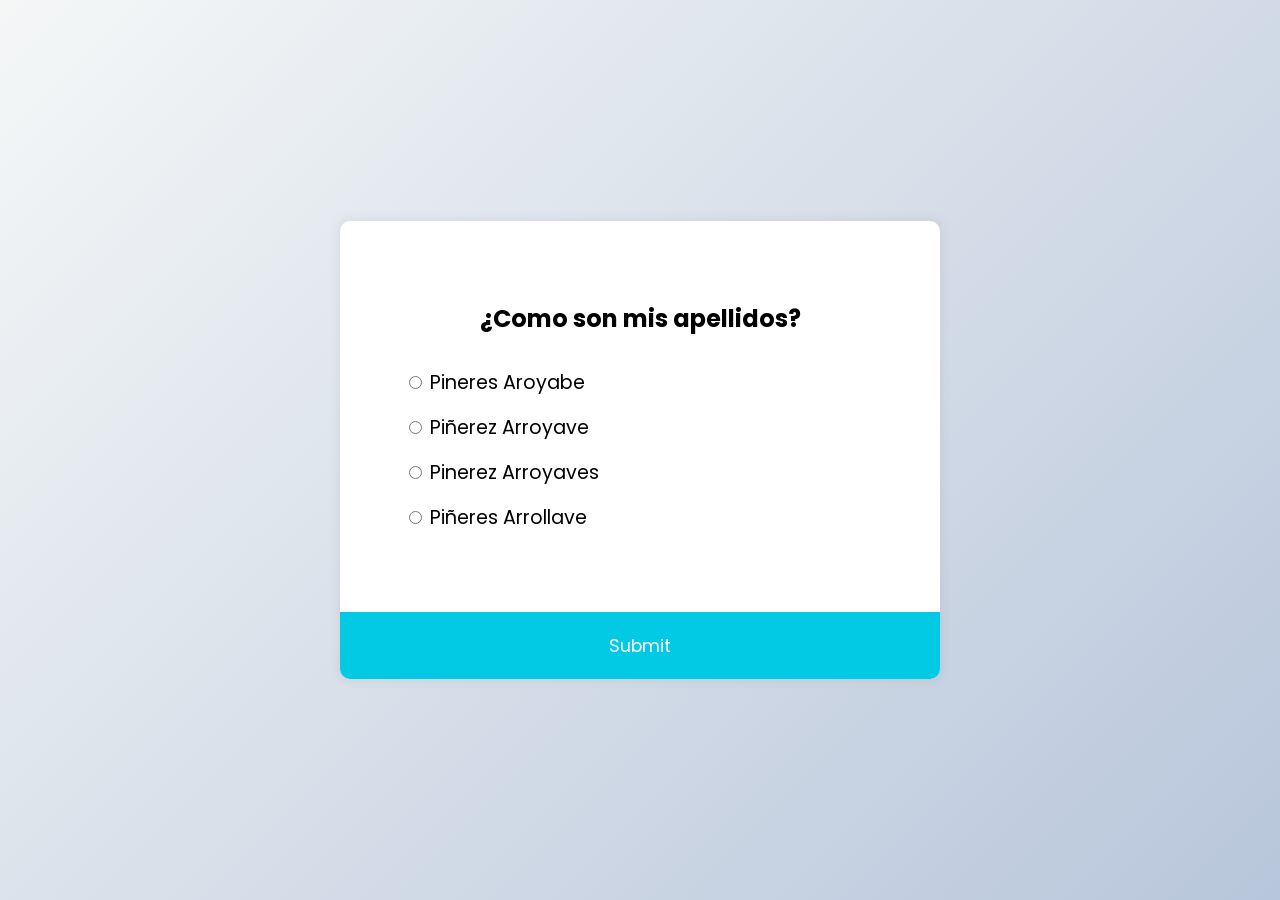
<file: Quiz.html>
<!DOCTYPE html>
<html lang="en">
<head>
  <meta charset="UTF-8">
  <meta http-equiv="X-UA-Compatible" content="IE=edge">
  <meta name="viewport" content="width=device-width, initial-scale=1.0">
  <link rel="stylesheet" href="style.css">
  <!-- Coding with nick -->
  <title>1 Mes!!</title>
</head>
<body>

  <div class="quiz-container" id="quiz">
    <div class="quiz-header">
      <h2 id="question">Question Text</h2>
      <ul>
        <li>
          <input type="radio" name="answer" id="a" class="answer">
          <label for="a" id="a_text">Answer</label>
        </li>

        <li>
          <input type="radio" name="answer" id="b" class="answer">
          <label for="b" id="b_text">Answer</label>
        </li>

        <li>
          <input type="radio" name="answer" id="c" class="answer">
          <label for="c" id="c_text">Answer</label>
        </li>

        <li>
          <input type="radio" name="answer" id="d" class="answer">
          <label for="d" id="d_text">Answer</label>
        </li>

      </ul>
    </div>

    <button id="submit">Submit</button>

  </div>



  <script src="script.js"></script>
  
</body>


</html>
</file>
<file: style.css>
/* coding with nick */

@import url('https://fonts.googleapis.com/css2?family=Poppins:wght@200;300;400;500&display=swap');

*{
  box-sizing: border-box;
}
body{
  background-color: #b8c6db;
  background-image: linear-gradient(315deg, #b8c6db 0%, #f5f7f7 100%);
  font-family: 'Poppins', sans-serif;
  display: flex;
  align-items: center;
  justify-content: center;
  height: 100vh;
  overflow: hidden;
  margin: 0;
}
.quiz-container{
  background-color: #fff;
  border-radius: 10px;
  box-shadow: 0 0 10px 2px rgba(100, 100, 100, 0.1);
  width: 600px;
  overflow: hidden;
}
.quiz-header{
  padding: 4rem;
}
h2{
  padding: 1rem;
  text-align: center;
  margin: 0;
}
h1{
  padding: 1rem;
  text-align: center;
  margin: 0;
  color: ForestGreen;
}

ul{
  list-style-type: none;
  padding: 0;
}
ul li{
  font-size: 1.2rem;
  margin: 1rem 0;
}
ul li label{
  cursor: pointer;
}
button{
  background-color: #03cae4;
  color: #fff;
  border: none;
  display: block;
  width: 100%;
  cursor: pointer;
  font-size: 1.1rem;
  font-family: inherit;
  padding: 1.3rem;
}
button:hover{
  background-color: #04adc4;
}
button:focus{
  outline: none;
  background-color: #44b927;
}
</file>
